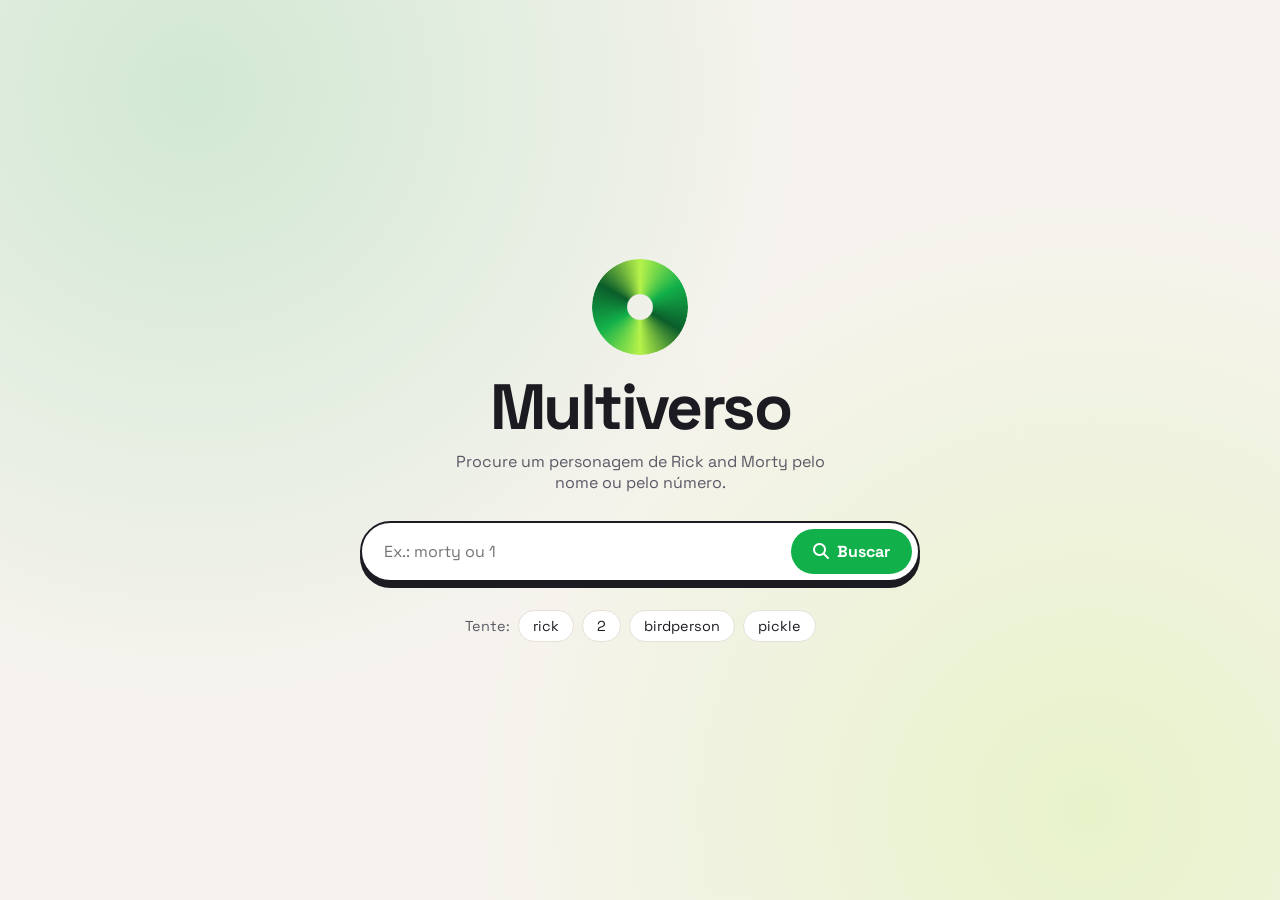
<file: index.html>
<!DOCTYPE html>
<html lang="pt-BR">

<head>
    <meta charset="UTF-8">
    <meta name="viewport" content="width=device-width, initial-scale=1.0">
    <title>Multiverso</title>

    <link rel="preconnect" href="https://fonts.googleapis.com">
    <link rel="preconnect" href="https://fonts.gstatic.com" crossorigin>
    <link rel="stylesheet" href="https://fonts.googleapis.com/css2?family=Space+Grotesk:wght@400;500;700&display=swap">
    <link rel="stylesheet" href="https://cdnjs.cloudflare.com/ajax/libs/font-awesome/6.5.2/css/all.min.css">
    <link rel="stylesheet" href="style.css">

    <script src="dom.js" defer></script>
    <script src="rickandmorty.js" defer></script>
    <script src="busca.js" defer></script>
</head>

<body class="pagina-busca">

    <main class="capa">

        <div class="portal" aria-hidden="true"></div>

        <h1 class="capa-titulo">Multiverso</h1>
        <p class="capa-subtitulo">Procure um personagem de Rick and Morty pelo nome ou pelo número.</p>

        <div class="busca">
            <input
                type="text"
                id="campo-busca"
                class="busca-campo"
                placeholder="Ex.: morty ou 1"
                autocomplete="off"
                aria-label="Nome ou número do personagem"
            >
            <button id="botao-busca" class="busca-botao" type="button">
                <i class="fa-solid fa-magnifying-glass"></i>
                Buscar
            </button>
        </div>

        <p id="mensagem-erro" class="mensagem-erro" role="alert" hidden></p>

        <div class="sugestoes">
            <span>Tente:</span>
            <button class="sugestao" type="button" data-busca="rick">rick</button>
            <button class="sugestao" type="button" data-busca="2">2</button>
            <button class="sugestao" type="button" data-busca="birdperson">birdperson</button>
            <button class="sugestao" type="button" data-busca="pickle">pickle</button>
        </div>

        <section id="resultados" class="resultados" hidden>
            <h2 id="resultados-titulo" class="resultados-titulo"></h2>
            <ul id="lista-resultados" class="lista-resultados"></ul>
        </section>

    </main>

</body>

</html>
</file>
<file: style.css>
:root {
    --tinta: #1d1b22;
    --tinta-suave: #5c5866;
    --papel: #f6f3ee;
    --cartao: #ffffff;
    --linha: #e6e1d8;
    --verde: #12b04a;
    --verde-escuro: #0c8a39;
    --vermelho: #d93a2b;
    --erro-fundo: #fdecea;
    --erro-texto: #a4260b;
    --tema: #8a8a8a;
    --vivo: #12b04a;
    --morto: #d93a2b;
    --desconhecido: #8a8a8a;
    --raio: 22px;
    --sombra: 0 18px 50px rgba(29, 27, 34, 0.14);

}

* {
    box-sizing: border-box;
    margin: 0;
    padding: 0;
}

body {
    min-height: 100vh;
    font-family: "Space Grotesk", system-ui, sans-serif;
    color: var(--tinta);
    background: var(--papel);
}

button,
input {
    font: inherit;
}

.pagina-busca {
    display: grid;
    place-items: center;
    padding: 24px 16px;
    background:
        radial-gradient(circle at 15% 10%, rgba(18, 176, 74, 0.16), transparent 45%),
        radial-gradient(circle at 85% 90%, rgba(182, 242, 74, 0.22), transparent 45%),
        var(--papel);
}

.capa {
    width: 100%;
    max-width: 560px;
    text-align: center;
}

.portal {
    width: 96px;
    height: 96px;
    margin: 0 auto 20px;
    border-radius: 50%;
    background: conic-gradient(from 0deg, #b6f24a, #12b04a, #0b5d2a, #b6f24a, #12b04a, #0b5d2a, #b6f24a);
    box-shadow: 0 0 0 6px rgba(182, 242, 74, 0.35), 0 0 40px rgba(18, 176, 74, 0.55);
    mask: radial-gradient(circle, transparent 18%, #000 20%);
    animation: girar 4s linear infinite;
}

@keyframes girar {
    to { transform: rotate(360deg); }
}

.capa-titulo {
    font-size: clamp(2.6rem, 9vw, 4rem);
    letter-spacing: -0.04em;
    line-height: 1;
}

.capa-subtitulo {
    margin: 12px auto 28px;
    max-width: 38ch;
    color: var(--tinta-suave);
}

.busca {
    display: flex;
    gap: 8px;
    padding: 6px;
    border: 2px solid var(--tinta);
    border-radius: 999px;
    background: var(--cartao);
    box-shadow: 0 6px 0 var(--tinta);
}

.busca-campo {
    flex: 1;
    min-width: 0;
    padding: 12px 16px;
    border: none;
    background: transparent;
    color: var(--tinta);
    outline: none;
}

.busca-botao {
    display: inline-flex;
    align-items: center;
    gap: 8px;
    padding: 12px 22px;
    border: none;
    border-radius: 999px;
    background: var(--verde);
    color: #fff;
    font-weight: 700;
    cursor: pointer;
    transition: transform 0.15s, background 0.15s;
}

.busca-botao:hover {
    background: var(--verde-escuro);
}

.busca-botao:active {
    transform: scale(0.96);
}

.busca-botao:disabled {
    opacity: 0.6;
    cursor: wait;
}

.busca:focus-within {
    outline: 3px solid rgba(18, 176, 74, 0.35);
    outline-offset: 3px;
}

.mensagem-erro {
    margin-top: 20px;
    padding: 12px 16px;
    border-left: 4px solid var(--vermelho);
    border-radius: 10px;
    background: var(--erro-fundo);
    color: var(--erro-texto);
    font-weight: 500;
    text-align: left;
}

.sugestoes {
    display: flex;
    flex-wrap: wrap;
    align-items: center;
    justify-content: center;
    gap: 8px;
    margin-top: 28px;
    color: var(--tinta-suave);
    font-size: 0.9rem;
}

.sugestao {
    padding: 6px 14px;
    border: 1px solid var(--linha);
    border-radius: 999px;
    background: var(--cartao);
    color: var(--tinta);
    cursor: pointer;
    transition: border-color 0.15s;
}

.sugestao:hover {
    border-color: var(--tinta);
}

.pagina-personagem {
    background:
        radial-gradient(circle at 50% -10%, color-mix(in srgb, var(--tema) 55%, transparent), transparent 60%),
        color-mix(in srgb, var(--tema) 12%, var(--papel));
    transition: background 0.4s;
}

.topo {
    display: flex;
    align-items: center;
    justify-content: space-between;
    gap: 16px;
    max-width: 960px;
    margin: 0 auto;
    padding: 20px 16px;
}

.topo-logo {
    display: inline-flex;
    align-items: center;
    gap: 10px;
    color: var(--tinta);
    font-size: 1.25rem;
    font-weight: 700;
    text-decoration: none;
}

.busca-compacta {
    width: 100%;
    max-width: 320px;
    box-shadow: 0 4px 0 var(--tinta);
}

.busca-compacta .busca-campo {
    padding: 8px 12px;
}

.busca-compacta .busca-botao {
    padding: 8px 14px;
}

.mensagem-erro-topo {
    max-width: 928px;
    margin: 0 auto 8px;
}

.conteudo {
    max-width: 960px;
    margin: 0 auto;
    padding: 8px 16px 48px;
}

.carregando {
    padding: 80px 0;
    color: var(--tinta-suave);
    text-align: center;
}

.aviso {
    display: flex;
    flex-direction: column;
    align-items: center;
    gap: 14px;
    padding: 48px 24px;
    border-radius: var(--raio);
    background: var(--cartao);
    box-shadow: var(--sombra);
    text-align: center;
}

.aviso[hidden],
.ficha[hidden],
.carregando[hidden],
.mensagem-erro[hidden] {
    display: none;
}

.aviso i {
    font-size: 2.4rem;
    color: var(--verde);
}

.aviso-link {
    color: var(--verde-escuro);
    font-weight: 700;
}

.ficha {
    padding: 32px;
    border-radius: var(--raio);
    background: var(--cartao);
    box-shadow: var(--sombra);
    animation: surgir 0.4s ease-out;
}

@keyframes surgir {
    from { opacity: 0; transform: translateY(12px); }
    to { opacity: 1; transform: translateY(0); }
}

.ficha-topo {
    display: grid;
    grid-template-columns: minmax(200px, 300px) 1fr;
    align-items: center;
    gap: 32px;
}

.ficha-arte {
    aspect-ratio: 1;
    padding: 10px;
    border-radius: var(--raio);
    background: var(--tema);
    box-shadow: 0 0 0 6px color-mix(in srgb, var(--tema) 25%, transparent);
}

.ficha-arte img {
    display: block;
    width: 100%;
    height: 100%;
    border-radius: calc(var(--raio) - 8px);
    object-fit: cover;
}

.ficha-numero {
    color: var(--tinta-suave);
    font-weight: 700;
    letter-spacing: 0.08em;
}

.ficha-nome {
    margin: 4px 0;
    font-size: clamp(2.2rem, 7vw, 3.4rem);
    letter-spacing: -0.03em;
    line-height: 1.05;
}

.ficha-categoria {
    color: var(--tinta-suave);
}

.etiquetas {
    display: flex;
    flex-wrap: wrap;
    gap: 8px;
    margin-top: 16px;
}

.etiqueta {
    padding: 6px 16px;
    border: 2px solid var(--linha);
    border-radius: 999px;
    color: var(--tinta-suave);
    font-size: 0.85rem;
    font-weight: 700;
    letter-spacing: 0.04em;
    text-transform: uppercase;
}

.etiqueta-status {
    display: inline-flex;
    align-items: center;
    gap: 8px;
    border-color: var(--tema);
    background: var(--tema);
    color: #fff;
}

.etiqueta-status::before {
    content: "";
    width: 8px;
    height: 8px;
    border-radius: 50%;
    background: #fff;
}

.medidas {
    margin-top: 28px;
}

.medidas {
    width: 100%;
    border-collapse: collapse;
    table-layout: fixed;
    border: 1px solid var(--linha);
    border-radius: 14px;
    overflow: hidden;
    text-align: center;
}

.medidas th {
    padding: 10px;
    background: color-mix(in srgb, var(--tema) 14%, #fff);
    color: var(--tinta-suave);
    font-size: 0.85rem;
    font-weight: 500;
}

.medidas td {
    padding: 14px 10px;
    font-size: 1.05rem;
    overflow-wrap: anywhere;
    font-weight: 700;
}

.medidas th + th,
.medidas td + td {
    border-left: 1px solid var(--linha);
}

.bloco {
    margin-top: 28px;
    padding: 22px;
    border: 1px solid var(--linha);
    border-radius: 16px;
}

.bloco h2 {
    margin-bottom: 16px;
    font-size: 1.1rem;
}

.episodios {
    display: flex;
    flex-direction: column;
    gap: 8px;
    list-style: none;
}

.episodio {
    display: grid;
    grid-template-columns: 76px 1fr auto;
    align-items: center;
    gap: 12px;
    padding: 10px 14px;
    border-radius: 12px;
    background: color-mix(in srgb, var(--tema) 8%, #fff);
}

.episodio-codigo {
    color: var(--tema);
    font-weight: 700;
    font-variant-numeric: tabular-nums;
}

.episodio-nome {
    font-weight: 500;
}

.episodio-data {
    color: var(--tinta-suave);
    font-size: 0.85rem;
}

.episodio-vazio {
    padding: 6px 14px;
    color: var(--tinta-suave);
}

.resultados {
    margin-top: 36px;
    text-align: left;
}

.resultados[hidden] {
    display: none;
}

.resultados-titulo {
    margin-bottom: 14px;
    color: var(--tinta-suave);
    font-size: 0.95rem;
    font-weight: 500;
}

.lista-resultados {
    display: grid;
    grid-template-columns: repeat(auto-fill, minmax(150px, 1fr));
    gap: 12px;
    list-style: none;
}

.resultado {
    display: flex;
    flex-direction: column;
    gap: 2px;
    padding: 8px 8px 12px;
    border: 2px solid var(--linha);
    border-radius: 16px;
    background: var(--cartao);
    color: var(--tinta);
    text-decoration: none;
    transition: border-color 0.15s, transform 0.15s;
}

.resultado:hover {
    border-color: var(--tema);
    transform: translateY(-2px);
}

.resultado img {
    width: 100%;
    aspect-ratio: 1;
    margin-bottom: 8px;
    border-radius: 10px;
    object-fit: cover;
}

.resultado-nome {
    font-weight: 700;
    line-height: 1.2;
}

.resultado-especie {
    color: var(--tinta-suave);
    font-size: 0.85rem;
}

.tema-alive,
.status-alive { --tema: var(--vivo); }
.tema-dead,
.status-dead { --tema: var(--morto); }
.tema-unknown,
.status-unknown { --tema: var(--desconhecido); }

@media (max-width: 760px) {
    .ficha {
        padding: 22px 18px;
    }

    .ficha-topo {
        grid-template-columns: 1fr;
        justify-items: center;
        gap: 20px;
        text-align: center;
    }

    .ficha-arte {
        width: min(260px, 100%);
    }

    .etiquetas {
        justify-content: center;
    }
}

@media (max-width: 480px) {
    .topo {
        flex-direction: column;
        align-items: stretch;
    }

    .busca-compacta {
        max-width: none;
    }

    .busca-botao {
        padding: 12px 16px;
    }

    .episodio {
        grid-template-columns: 64px 1fr;
    }

    .episodio-data {
        grid-column: 2;
    }

    .medidas td {
        font-size: 0.9rem;
    }

    .medidas th {
        font-size: 0.75rem;
    }
}
</file>
